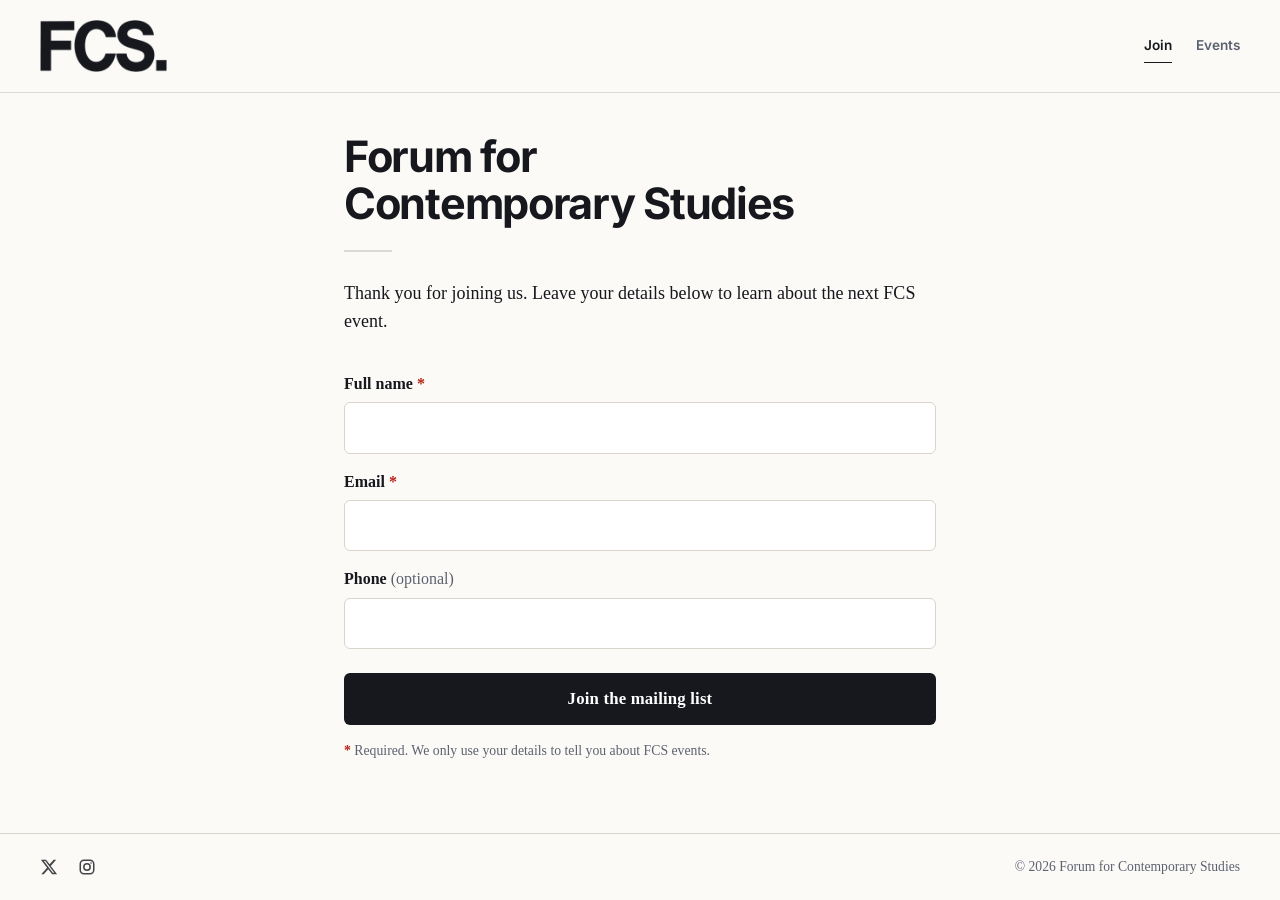
<file: index.html>
<!DOCTYPE html>
<html lang="en">
<head>
  <meta charset="utf-8">
  <meta name="viewport" content="width=device-width, initial-scale=1">
  <title>Forum for Contemporary Studies</title>
  <meta name="description" content="The Forum for Contemporary Studies. Join our mailing list to hear about future events.">
  <link rel="icon" type="image/png" href="/favicon.png">
  <link rel="apple-touch-icon" href="/apple-touch-icon.png">
  <script src="/admin-flag.js"></script>
  <link rel="stylesheet" href="/style.css">
  <script src="/visit.js" defer></script>
  <script src="/form.js" defer></script>
</head>
<body>
  <header class="site-header">
    <a href="/" class="logo-link"><img src="/logo.png" alt="FCS." class="logo" width="146" height="60"></a>
    <nav class="site-nav" aria-label="Main">
      <a href="/" class="nav-link" aria-current="page">Join</a>
      <a href="/events/" class="nav-link">Events</a>
      <a href="/admin" class="admin-link">Admin Log-In</a>
    </nav>
  </header>

  <main class="wrap">
    <h1>Forum for<br>Contemporary Studies</h1>
    <div class="rule"></div>

    <section class="intro">
      <p>Thank you for joining us. Leave your details below to learn about the next FCS event.</p>
    </section>

    <form name="mailing-list" method="POST" action="/thanks/" data-netlify="true" netlify-honeypot="company" class="signup">
      <input type="hidden" name="form-name" value="mailing-list">
      <p class="hp" aria-hidden="true">
        <label>Leave this empty <input name="company" tabindex="-1" autocomplete="off"></label>
      </p>

      <div class="field">
        <label for="name">Full name <span class="req" aria-hidden="true">*</span></label>
        <input id="name" name="name" type="text" autocomplete="name" required maxlength="120" aria-describedby="name-error">
        <p class="error" id="name-error" aria-live="polite"></p>
      </div>

      <div class="field">
        <label for="email">Email <span class="req" aria-hidden="true">*</span></label>
        <input id="email" name="email" type="email" autocomplete="email" inputmode="email" required maxlength="200" aria-describedby="email-error">
        <p class="error" id="email-error" aria-live="polite"></p>
      </div>

      <div class="field">
        <label for="phone">Phone <span class="opt">(optional)</span></label>
        <input id="phone" name="phone" type="tel" autocomplete="tel" inputmode="tel" maxlength="30" aria-describedby="phone-error">
        <p class="error" id="phone-error" aria-live="polite"></p>
      </div>

      <p class="form-alert" id="form-alert" role="alert"></p>

      <button type="submit">Join the mailing list</button>

      <p class="fine"><span class="req">*</span> Required. We only use your details to tell you about FCS events.</p>
    </form>
  </main>

  <footer>
    <nav class="social" aria-label="Social media">
      <a href="https://x.com/nyc_fcs" target="_blank" rel="noopener" aria-label="FCS on X (@nyc_fcs)">
        <svg viewBox="0 0 24 24" width="18" height="18" aria-hidden="true"><path fill="currentColor" d="M18.244 2.25h3.308l-7.227 8.26 8.502 11.24H16.17l-5.214-6.817L4.99 21.75H1.68l7.73-8.835L1.254 2.25H8.08l4.713 6.231zm-1.161 17.52h1.833L7.084 4.126H5.117z"/></svg>
      </a>
      <a href="https://www.instagram.com/nycfcs" target="_blank" rel="noopener" aria-label="FCS on Instagram (@nycfcs)">
        <svg viewBox="0 0 24 24" width="18" height="18" aria-hidden="true" fill="none" stroke="currentColor" stroke-width="2"><rect x="3" y="3" width="18" height="18" rx="5"/><circle cx="12" cy="12" r="4.2"/><circle cx="17.4" cy="6.6" r="1.1" fill="currentColor" stroke="none"/></svg>
      </a>
    </nav>
    <p>&copy; 2026 Forum for Contemporary Studies</p>
  </footer>
</body>
</html>
</file>
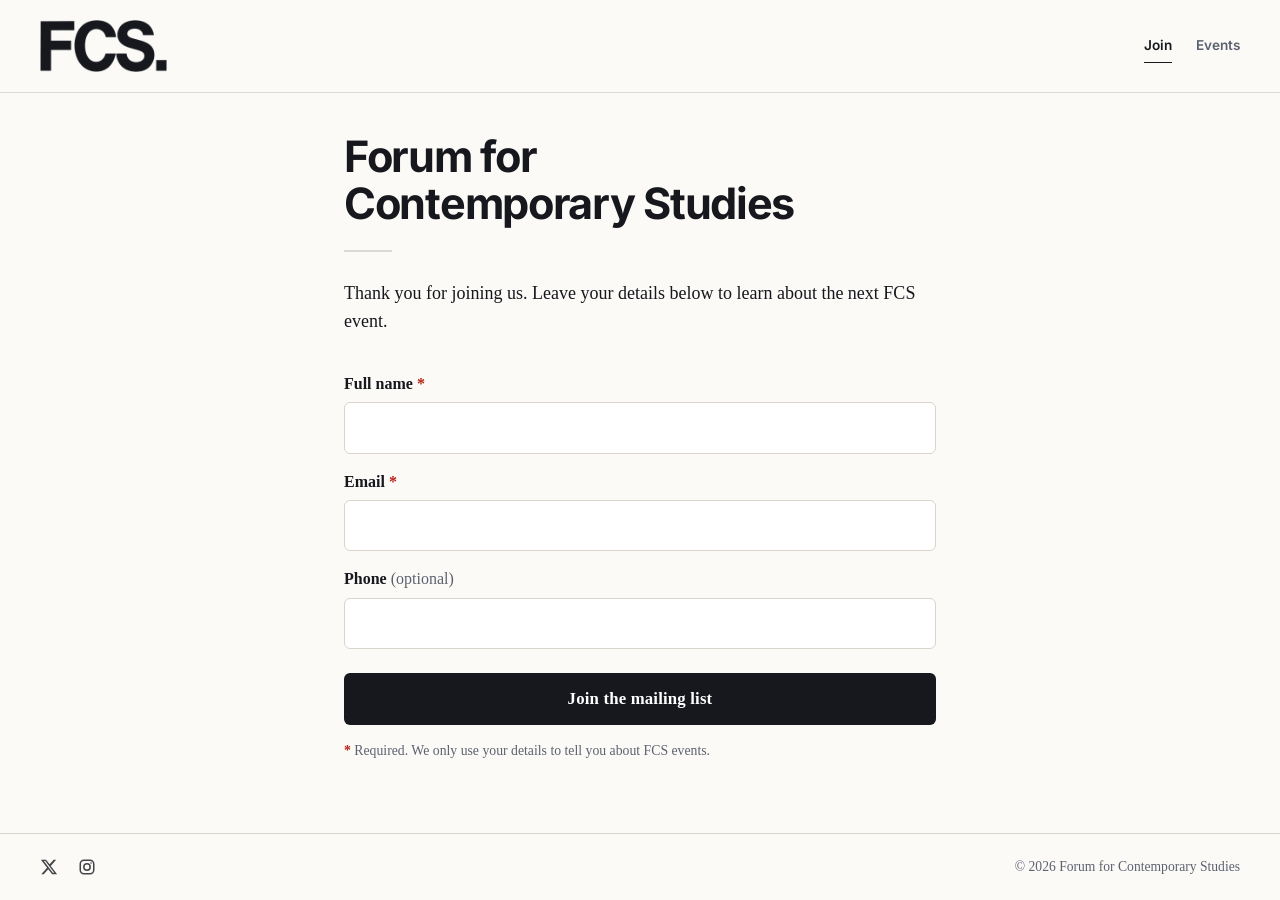
<file: admin-off/index.html>
<!DOCTYPE html>
<html lang="en">
<head>
  <meta charset="utf-8">
  <meta name="robots" content="noindex">
  <title>Forum for Contemporary Studies</title>
  <script src="/admin-mode.js"></script>
</head>
<body></body>
</html>
</file>
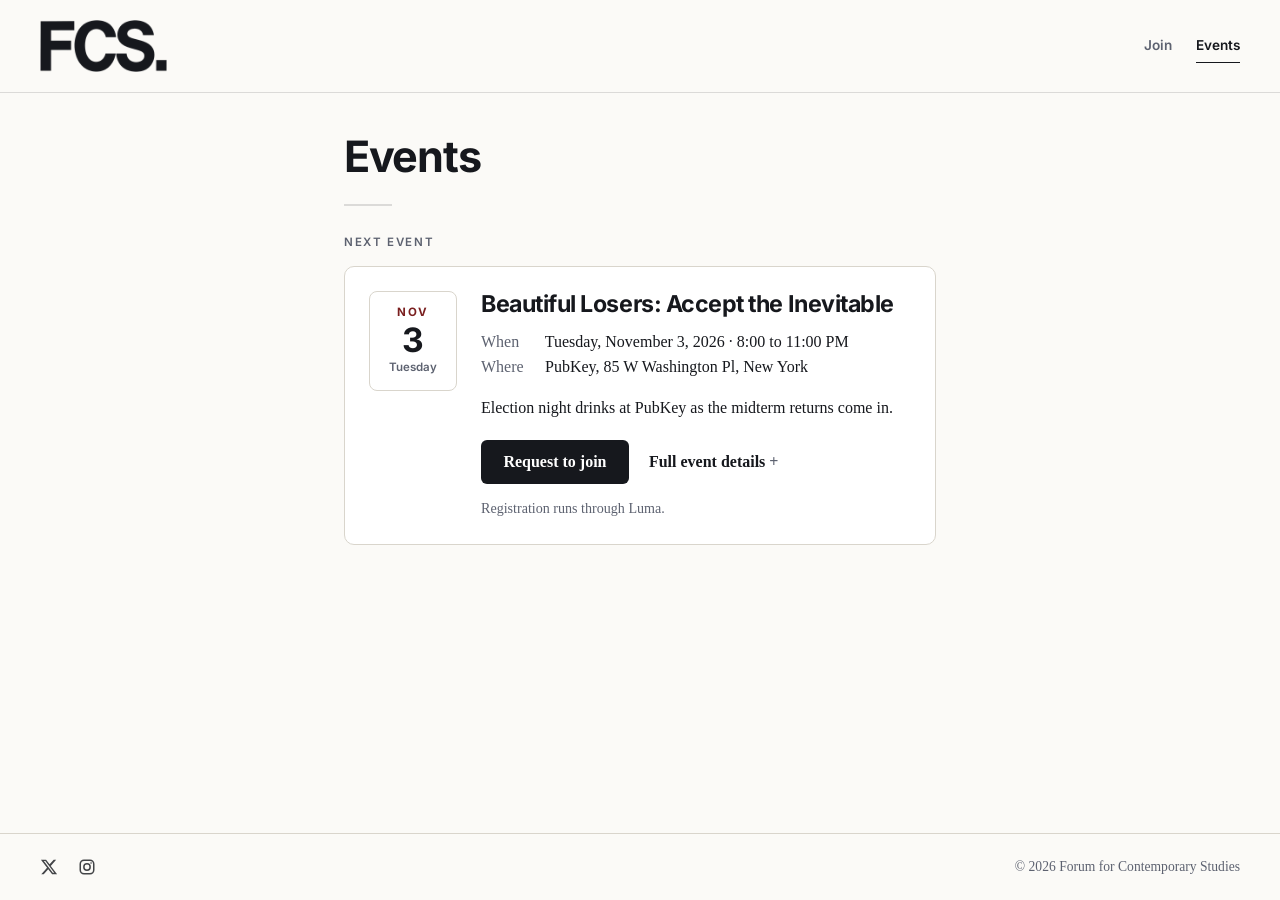
<file: events/index.html>
<!DOCTYPE html>
<html lang="en">
<head>
  <meta charset="utf-8">
  <meta name="viewport" content="width=device-width, initial-scale=1">
  <title>Events | Forum for Contemporary Studies</title>
  <meta name="description" content="Upcoming events from the Forum for Contemporary Studies in New York.">
  <link rel="icon" type="image/png" href="/favicon.png">
  <link rel="apple-touch-icon" href="/apple-touch-icon.png">
  <script src="/admin-flag.js"></script>
  <link rel="stylesheet" href="/style.css">
  <script src="/visit.js" defer></script>
  <script id="luma-checkout" src="https://embed.lu.ma/checkout-button.js" defer></script>
</head>
<body>
  <header class="site-header">
    <a href="/" class="logo-link"><img src="/logo.png" alt="FCS." class="logo" width="146" height="60"></a>
    <nav class="site-nav" aria-label="Main">
      <a href="/" class="nav-link">Join</a>
      <a href="/events/" class="nav-link" aria-current="page">Events</a>
      <a href="/admin" class="admin-link">Admin Log-In</a>
    </nav>
  </header>

  <main class="wrap">
    <h1>Events</h1>
    <div class="rule"></div>

    <p class="section-label">Next event</p>
    <article class="event-card">
      <div class="event-date" aria-hidden="true">
        <span class="m">NOV</span><span class="d">3</span><span class="w">Tuesday</span>
      </div>
      <div class="event-body">
        <h2>Beautiful Losers: Accept the Inevitable</h2>
        <ul class="event-meta">
          <li><span>When</span> Tuesday, November 3, 2026 · 8:00 to 11:00 PM</li>
          <li><span>Where</span> PubKey, 85 W Washington Pl, New York</li>
        </ul>
        <p class="event-desc">Election night drinks at PubKey as the midterm returns come in.</p>
        <div class="event-actions">
          <a href="https://luma.com/event/evt-SfOiJSB2V3uvyiE" class="btn luma-checkout--button" data-luma-action="checkout" data-luma-event-id="evt-SfOiJSB2V3uvyiE">Request to join</a>
          <details class="event-more">
            <summary>Full event details</summary>
          </details>
        </div>
        <p class="event-note">Registration runs through Luma.</p>
        <div class="event-embed" id="event-embed" hidden>
          <iframe src="https://luma.com/embed/event/evt-SfOiJSB2V3uvyiE/simple" title="Beautiful Losers: Accept the Inevitable on Luma" loading="lazy" allow="fullscreen; payment"></iframe>
        </div>
      </div>
    </article>
  </main>

  <footer>
    <nav class="social" aria-label="Social media">
      <a href="https://x.com/nyc_fcs" target="_blank" rel="noopener" aria-label="FCS on X (@nyc_fcs)">
        <svg viewBox="0 0 24 24" width="18" height="18" aria-hidden="true"><path fill="currentColor" d="M18.244 2.25h3.308l-7.227 8.26 8.502 11.24H16.17l-5.214-6.817L4.99 21.75H1.68l7.73-8.835L1.254 2.25H8.08l4.713 6.231zm-1.161 17.52h1.833L7.084 4.126H5.117z"/></svg>
      </a>
      <a href="https://www.instagram.com/nycfcs" target="_blank" rel="noopener" aria-label="FCS on Instagram (@nycfcs)">
        <svg viewBox="0 0 24 24" width="18" height="18" aria-hidden="true" fill="none" stroke="currentColor" stroke-width="2"><rect x="3" y="3" width="18" height="18" rx="5"/><circle cx="12" cy="12" r="4.2"/><circle cx="17.4" cy="6.6" r="1.1" fill="currentColor" stroke="none"/></svg>
      </a>
    </nav>
    <p>&copy; 2026 Forum for Contemporary Studies</p>
  </footer>
  <script src="/events.js" defer></script>
</body>
</html>
</file>
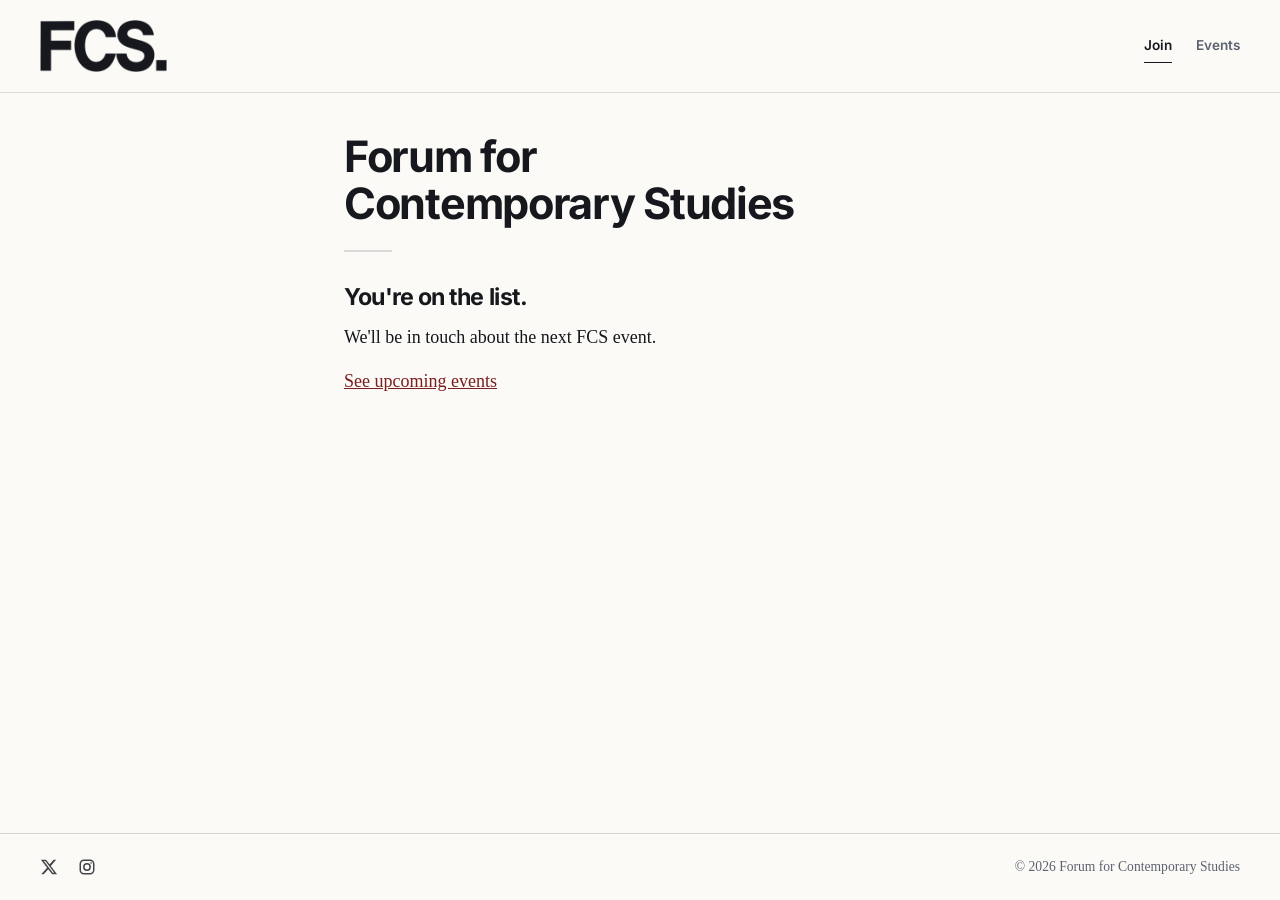
<file: thanks/index.html>
<!DOCTYPE html>
<html lang="en">
<head>
  <meta charset="utf-8">
  <meta name="viewport" content="width=device-width, initial-scale=1">
  <title>Thank you | Forum for Contemporary Studies</title>
  <meta name="robots" content="noindex">
  <link rel="icon" type="image/png" href="/favicon.png">
  <link rel="apple-touch-icon" href="/apple-touch-icon.png">
  <script src="/admin-flag.js"></script>
  <link rel="stylesheet" href="/style.css">
  <script src="/visit.js" defer></script>
</head>
<body>
  <header class="site-header">
    <a href="/" class="logo-link"><img src="/logo.png" alt="FCS." class="logo" width="146" height="60"></a>
    <nav class="site-nav" aria-label="Main">
      <a href="/" class="nav-link" aria-current="page">Join</a>
      <a href="/events/" class="nav-link">Events</a>
      <a href="/admin" class="admin-link">Admin Log-In</a>
    </nav>
  </header>
  <main class="wrap">
    <h1>Forum for<br>Contemporary Studies</h1>
    <div class="rule"></div>
    <section class="intro">
      <h2>You're on the list.</h2>
      <p>We'll be in touch about the next FCS event.</p>
      <p><a href="/events/">See upcoming events</a></p>
    </section>
  </main>
  <footer>
    <nav class="social" aria-label="Social media">
      <a href="https://x.com/nyc_fcs" target="_blank" rel="noopener" aria-label="FCS on X (@nyc_fcs)">
        <svg viewBox="0 0 24 24" width="18" height="18" aria-hidden="true"><path fill="currentColor" d="M18.244 2.25h3.308l-7.227 8.26 8.502 11.24H16.17l-5.214-6.817L4.99 21.75H1.68l7.73-8.835L1.254 2.25H8.08l4.713 6.231zm-1.161 17.52h1.833L7.084 4.126H5.117z"/></svg>
      </a>
      <a href="https://www.instagram.com/nycfcs" target="_blank" rel="noopener" aria-label="FCS on Instagram (@nycfcs)">
        <svg viewBox="0 0 24 24" width="18" height="18" aria-hidden="true" fill="none" stroke="currentColor" stroke-width="2"><rect x="3" y="3" width="18" height="18" rx="5"/><circle cx="12" cy="12" r="4.2"/><circle cx="17.4" cy="6.6" r="1.1" fill="currentColor" stroke="none"/></svg>
      </a>
    </nav>
    <p>&copy; 2026 Forum for Contemporary Studies</p>
  </footer>
</body>
</html>
</file>
<file: style.css>
/* Fonts: Inter Bold matches the FCS logo for headings and tabs; the serif stack below for all other text. */
@font-face { font-family: "FCS Display"; font-weight: 600; font-display: swap; src: url(/fonts/inter-latin-600-normal.woff2) format("woff2"); }
@font-face { font-family: "FCS Display"; font-weight: 700; font-display: swap; src: url(/fonts/inter-latin-700-normal.woff2) format("woff2"); }

:root {
  --ink: #16181d;
  --muted: #5d6270;
  --paper: #fbfaf7;
  --line: #d9d5cc;
  --accent: #7a1f1f;
  --go: #1e7a4a;
  --go-dark: #155c37;
  --error: #b42318;
  --serif: "Iowan Old Style", "Palatino Linotype", Palatino, "Book Antiqua", Georgia, serif;
  --display: "FCS Display", "Helvetica Neue", Helvetica, Arial, sans-serif;
}

* { box-sizing: border-box; }

html { -webkit-text-size-adjust: 100%; }

body {
  margin: 0;
  min-height: 100vh;
  display: flex;
  flex-direction: column;
  background: var(--paper);
  color: var(--ink);
  font-family: var(--serif);
  font-size: 18px;
  line-height: 1.55;
}

/* Header with logo, top left */
.site-header {
  display: flex;
  align-items: center;
  justify-content: space-between;
  padding: 1rem 1.5rem;
  border-bottom: 1px solid rgba(22, 24, 29, .14);
}

.site-nav {
  display: flex;
  align-items: center;
  gap: 1.5rem;
}

.nav-link {
  font-family: var(--display);
  font-size: .85rem;
  font-weight: 600;
  color: var(--muted);
  text-decoration: none;
  padding: .4rem 0;
  border-bottom: 1px solid transparent;
}

.nav-link:hover,
.nav-link:focus-visible { color: var(--ink); outline: none; }

.nav-link[aria-current="page"] { color: var(--ink); border-bottom-color: var(--ink); }

.admin-link {
  display: none;
  font-family: var(--display);
  font-size: .8rem;
  font-weight: 600;
  letter-spacing: .02em;
  color: var(--ink);
  text-decoration: none;
  padding: .4rem 0;
  border-bottom: 1px solid transparent;
}

html.is-admin .admin-link { display: inline-block; }

.admin-link:hover,
.admin-link:focus-visible { border-bottom-color: var(--ink); outline: none; }

.logo-link { display: inline-block; line-height: 0; }

.logo {
  height: 40px;
  width: auto;
}

@media (min-width: 720px) {
  .site-header { padding: 1.25rem 2.5rem; }
  .logo { height: 52px; }
}

.wrap {
  flex: 1;
  width: 100%;
  max-width: 40rem;
  margin: 0 auto;
  padding: 2.5rem 1.5rem 2.5rem;
}

h1 {
  margin: 0;
  font-family: var(--display);
  font-weight: 700;
  font-size: clamp(2rem, 7.5vw, 2.7rem);
  line-height: 1.08;
  letter-spacing: -.03em;
}

h2 {
  margin: 0 0 .5rem;
  font-family: var(--display);
  font-weight: 700;
  font-size: 1.45rem;
  letter-spacing: -.02em;
}

.rule {
  width: 3rem;
  height: 2px;
  margin: 1.5rem 0 1.75rem;
  background: rgba(22, 24, 29, .14);
}

.intro p { margin: 0 0 1rem; }

/* Form */
.signup {
  margin-top: 1.25rem;
  display: flex;
  flex-direction: column;
}

.field { display: flex; flex-direction: column; }

label {
  margin: 1rem 0 .35rem;
  font-family: var(--serif);
  font-size: 1rem;
  font-weight: 700;
  color: var(--ink);
}

.req { color: var(--error); font-weight: 700; }

.opt { font-weight: 400; color: var(--muted); }

input {
  width: 100%;
  padding: .85rem .9rem;
  font: 17px/1.3 var(--serif); /* 16px stops iOS from zooming on focus */
  color: var(--ink);
  background: #fff;
  border: 1px solid var(--line);
  border-radius: 6px;
  appearance: none;
}

input:focus {
  outline: none;
  border-color: var(--ink);
  box-shadow: 0 0 0 3px rgba(22, 24, 29, .12);
}

input.invalid {
  border-color: var(--error);
  background: #fffafa;
}

input.invalid:focus { box-shadow: 0 0 0 3px rgba(180, 35, 24, .15); }

.error {
  margin: .35rem 0 0;
  font-family: var(--serif);
  font-size: .9rem;
  color: var(--error);
}

.error:empty { display: none; }

.form-alert {
  display: none;
  margin: 1.5rem 0 0;
  padding: .75rem .9rem;
  font-family: var(--serif);
  font-size: .95rem;
  font-weight: 700;
  color: var(--error);
  background: #fef3f2;
  border: 1px solid #fecdca;
  border-radius: 6px;
}

.form-alert.show { display: block; }

button {
  margin-top: 1.5rem;
  padding: 1rem;
  font: 700 1.05rem var(--serif);
  letter-spacing: .01em;
  color: #fff;
  background: var(--ink);
  border: 0;
  border-radius: 6px;
  cursor: pointer;
  transition: background-color .15s ease, transform .05s ease;
}

button:hover,
button:focus-visible { background: var(--go); }

button:active,
button.sent {
  background: var(--go-dark);
  transform: translateY(1px);
}

.fine {
  margin: 1rem 0 0;
  font-family: var(--serif);
  font-size: .86rem;
  line-height: 1.5;
  color: var(--muted);
}

.hp { position: absolute; left: -9999px; width: 1px; height: 1px; overflow: hidden; }

a { color: var(--accent); }

footer {
  display: flex;
  align-items: center;
  justify-content: space-between;
  gap: 1rem;
  padding: 1.25rem 1.5rem;
  font-family: var(--serif);
  font-size: .85rem;
  color: var(--muted);
  border-top: 1px solid var(--line);
}

footer p { margin: 0; text-align: right; }

.social {
  display: flex;
  gap: 1rem;
}

.social a {
  display: inline-flex;
  color: var(--ink);
  padding: .25rem;
  margin-left: -.25rem;
  border-radius: 4px;
  opacity: .8;
  transition: opacity .15s ease;
}

.social a:hover,
.social a:focus-visible { opacity: 1; outline: none; box-shadow: 0 0 0 2px rgba(22, 24, 29, .15); }

@media (min-width: 720px) {
  footer { padding: 1.25rem 2.5rem; }
}

/* Phones: a little more room and slightly larger tap targets */
@media (max-width: 719px) {
  footer { padding: 1.5rem 1.5rem 2rem; }
  .social { gap: 1.25rem; }
  .social a { padding: .35rem; margin-left: -.35rem; }
  .social svg { width: 20px; height: 20px; }
}


/* Events */

.section-label {
  margin: 0 0 .9rem;
  font-family: var(--display);
  font-size: .72rem;
  font-weight: 600;
  letter-spacing: .14em;
  text-transform: uppercase;
  color: var(--muted);
}

.event-card {
  display: grid;
  grid-template-columns: 5.5rem 1fr;
  gap: 1.5rem;
  padding: 1.5rem;
  background: #fff;
  border: 1px solid var(--line);
  border-radius: 10px;
}

.event-date {
  align-self: start;
  padding: .75rem .5rem .85rem;
  text-align: center;
  border: 1px solid var(--line);
  border-radius: 8px;
  font-family: var(--display);
}

.event-date .m { display: block; font-size: .72rem; font-weight: 700; letter-spacing: .12em; color: var(--accent); }
.event-date .d { display: block; font-size: 2.1rem; font-weight: 700; line-height: 1.1; letter-spacing: -.02em; }
.event-date .w { display: block; font-size: .72rem; font-weight: 600; color: var(--muted); }

.event-body h2 { margin: 0 0 .7rem; font-size: 1.45rem; line-height: 1.2; }

.event-meta {
  margin: 0 0 1rem;
  padding: 0;
  list-style: none;
  font-family: var(--serif);
  font-size: 1rem;
  line-height: 1.55;
  color: var(--ink);
}

.event-meta span { color: var(--muted); display: inline-block; min-width: 3.75rem; }

.event-desc { margin: 0 0 1.25rem; font-size: 1rem; }

.event-actions { display: flex; flex-wrap: wrap; align-items: center; gap: .75rem 1.25rem; }

.btn {
  display: inline-block;
  padding: .8rem 1.4rem;
  font: 700 1rem var(--serif);
  color: #fff !important;
  background: var(--ink) !important;
  border: 0;
  border-radius: 6px !important;
  text-decoration: none;
  transition: background-color .15s ease;
}

.btn:hover, .btn:focus-visible { background: var(--go) !important; outline: none; }

.event-more summary {
  cursor: pointer;
  font-family: var(--serif);
  font-size: 1rem;
  font-weight: 700;
  color: var(--ink);
  list-style: none;
}

.event-more summary::-webkit-details-marker { display: none; }
.event-more summary::after { content: " +"; color: var(--muted); }
.event-more[open] summary::after { content: " –"; }

.event-note { margin: .9rem 0 0; font-family: var(--serif); font-size: .88rem; color: var(--muted); }

.event-embed { margin-top: 1.25rem; }

.event-embed iframe {
  display: block;
  width: 100%;
  height: 520px;
  border: 1px solid var(--line);
  border-radius: 8px;
  background: #fff;
}

@media (max-width: 559px) {
  .event-card { grid-template-columns: 1fr; gap: 1rem; padding: 1.25rem; }
  .event-date { display: flex; align-items: baseline; gap: .5rem; padding: .5rem .75rem; justify-self: start; }
  .event-date .d { font-size: 1.3rem; }
  .event-body h2 { font-size: 1.25rem; }
  .event-embed iframe { height: 600px; }
  .event-meta li { margin-bottom: .55rem; }
  .event-meta span { display: block; min-width: 0; font-size: .7rem; font-weight: 600; letter-spacing: .08em; text-transform: uppercase; }
}

@media (max-width: 419px) {
  .site-nav { gap: 1.1rem; }
  .nav-link { font-size: .8rem; }
}
</file>
